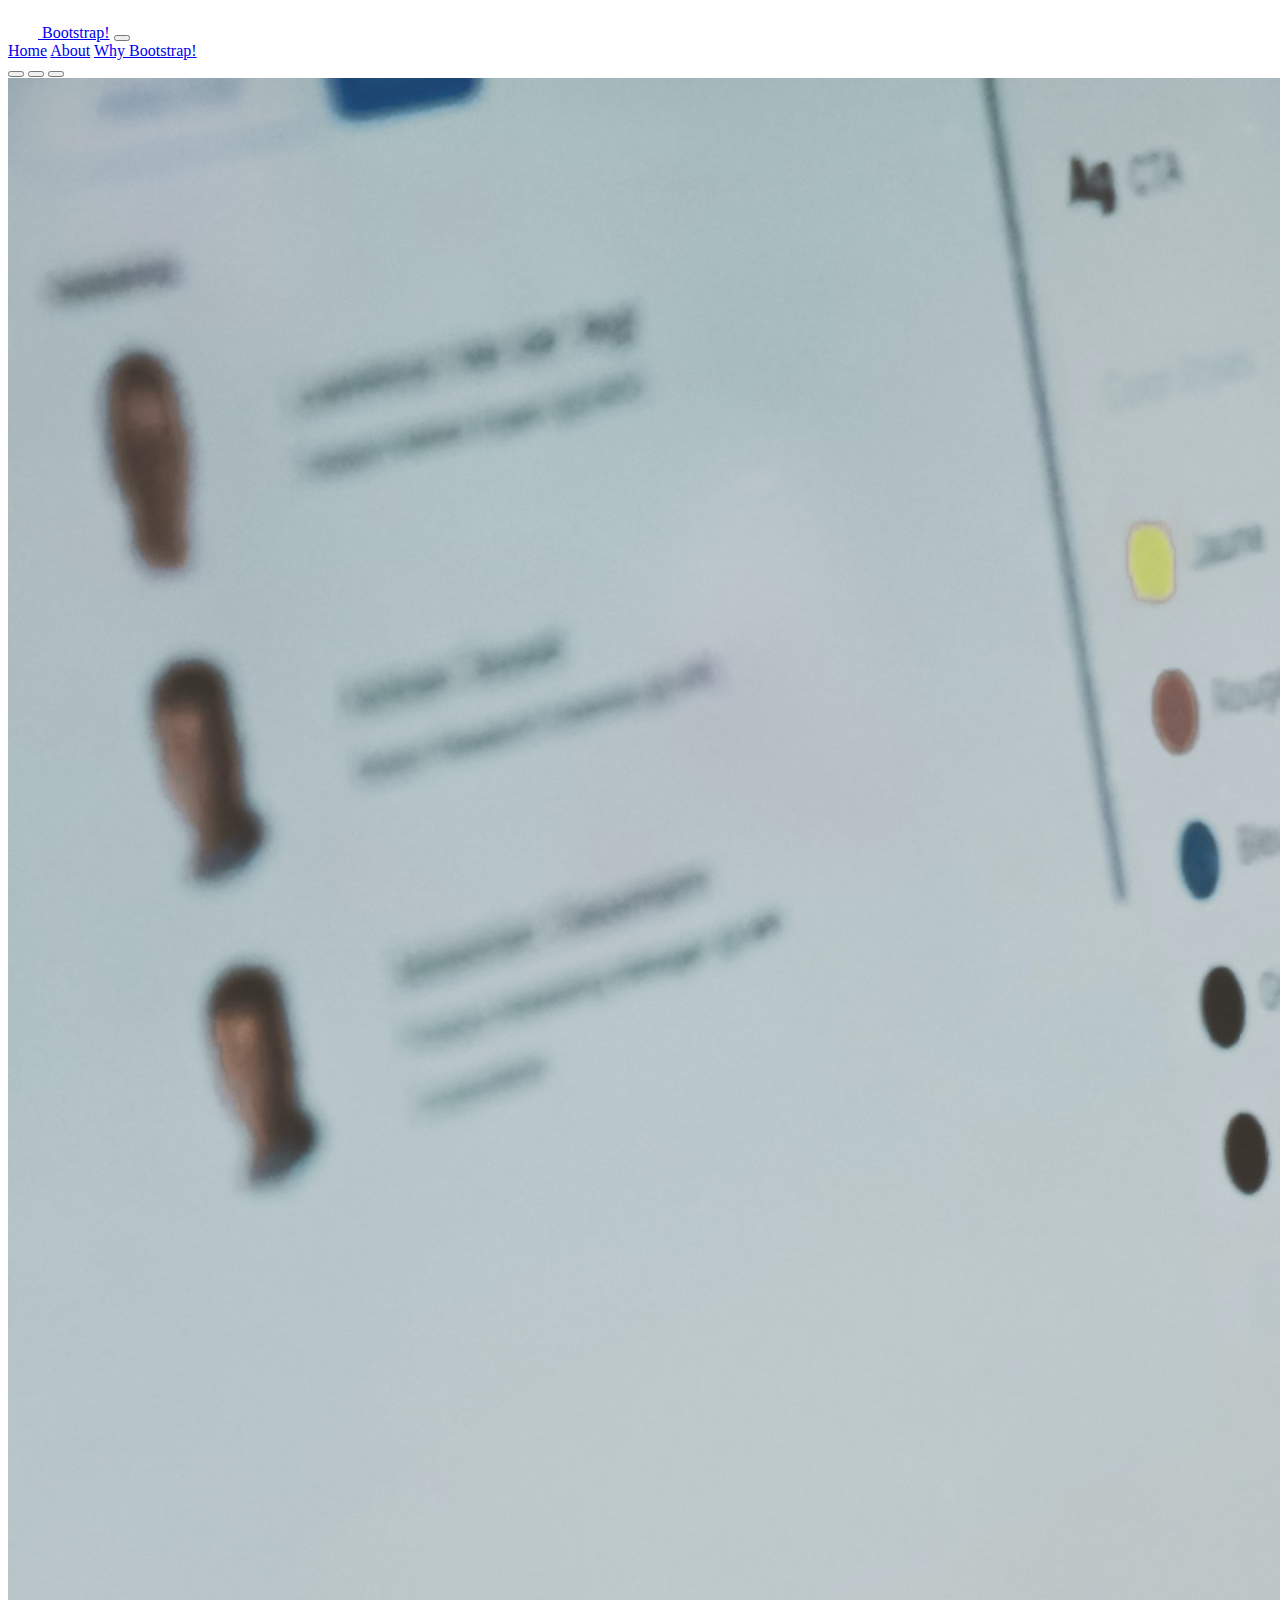
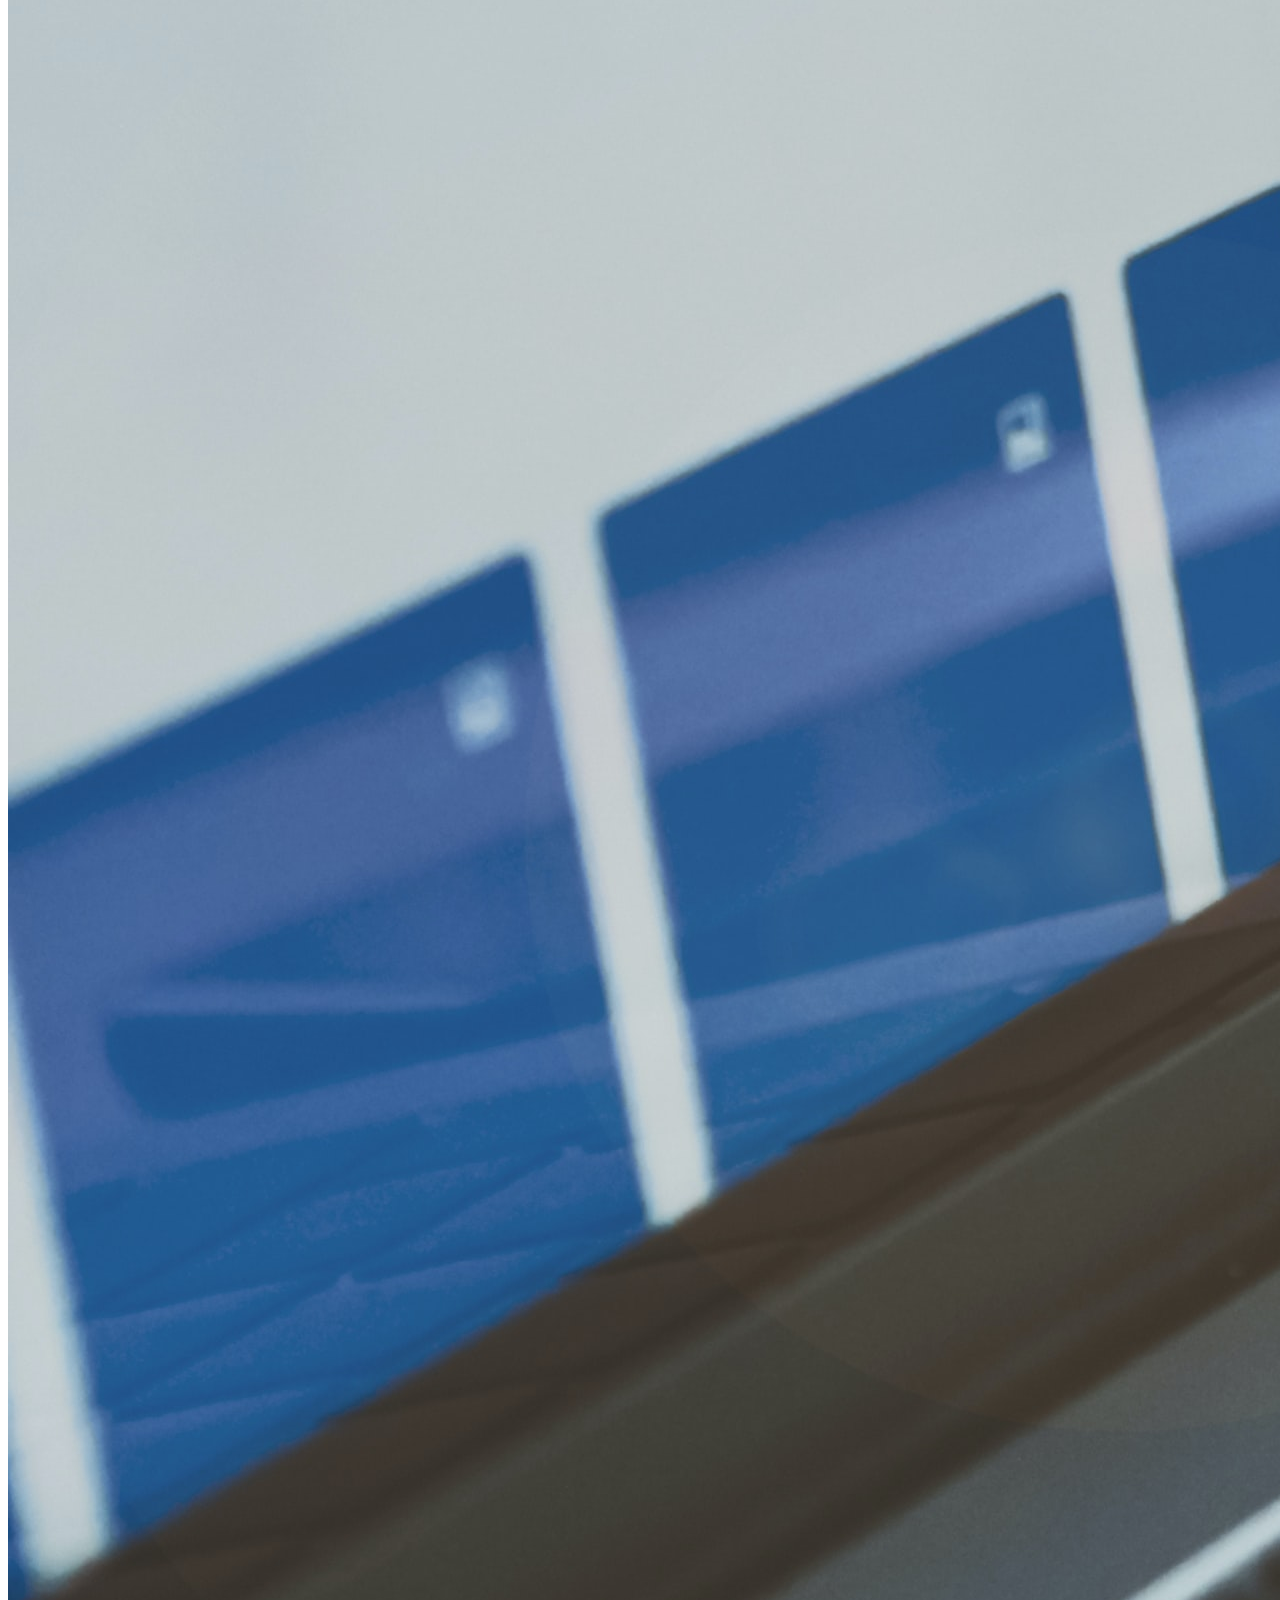
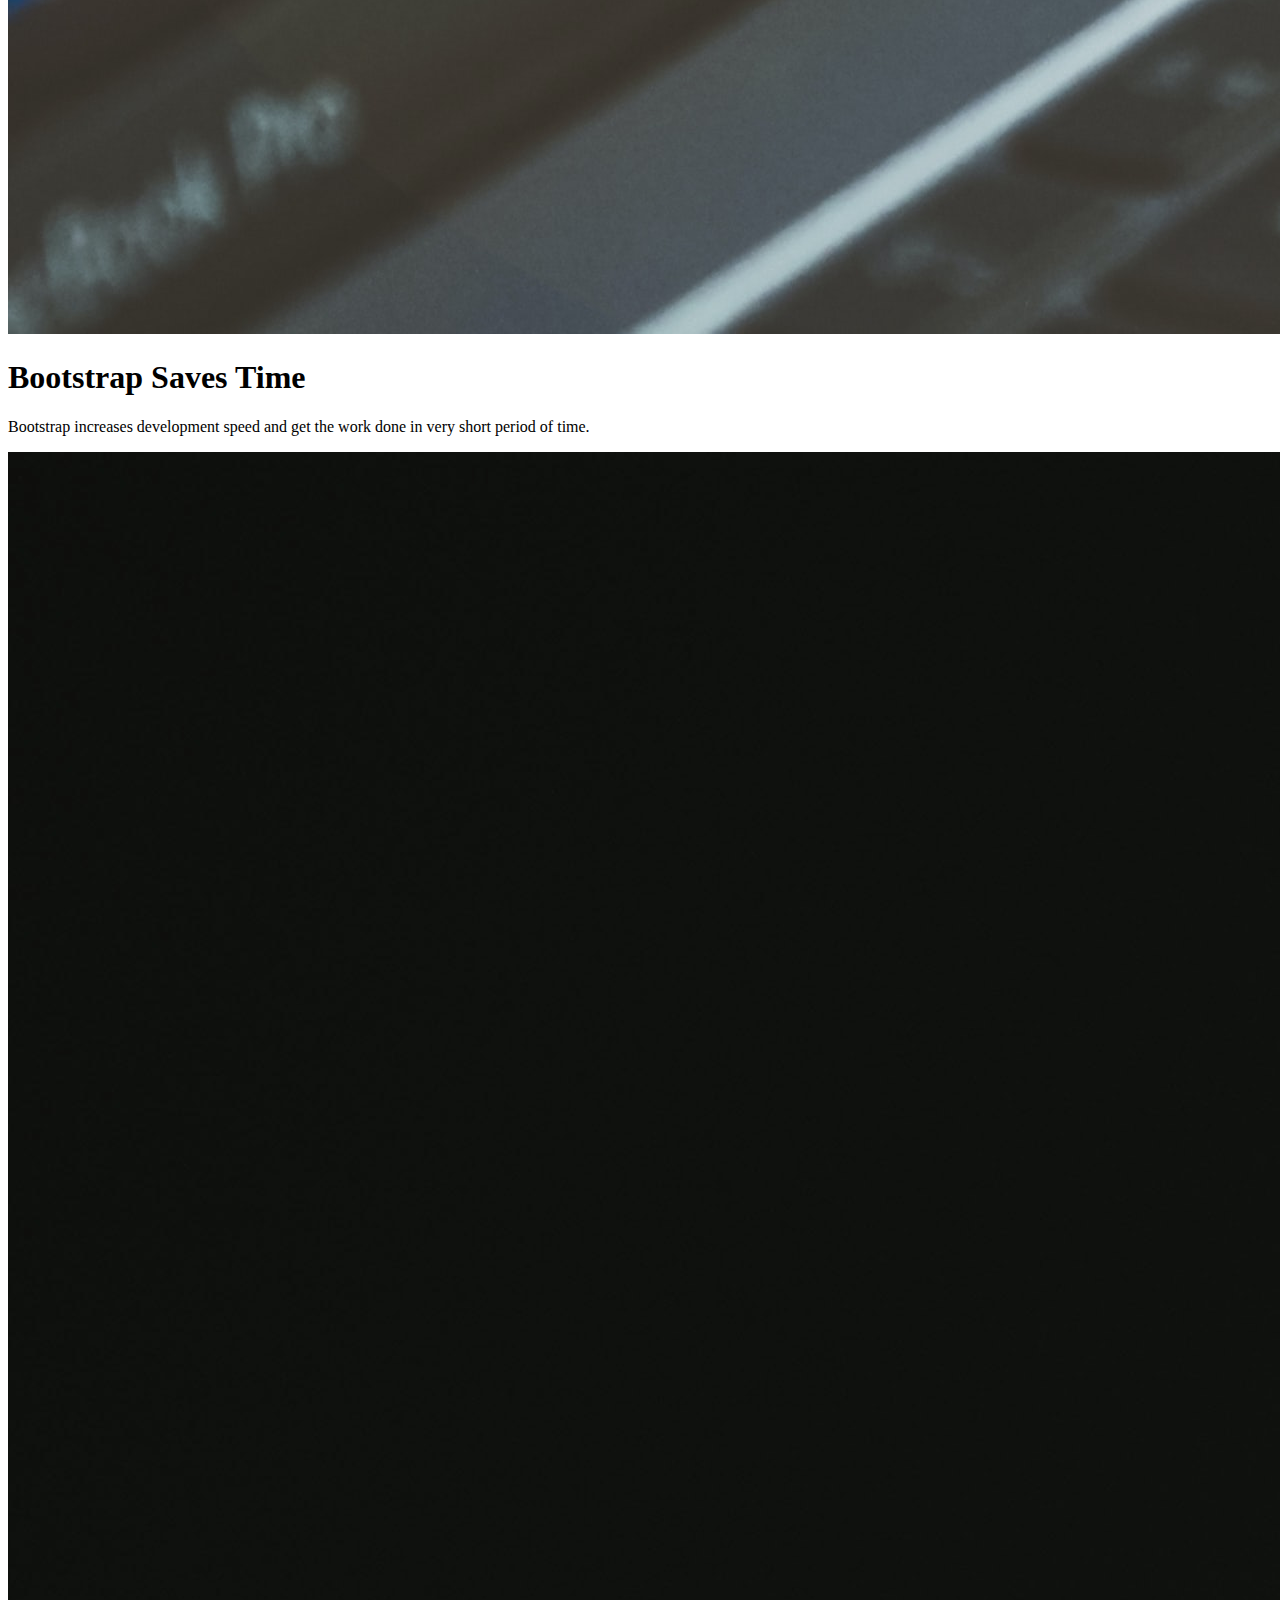
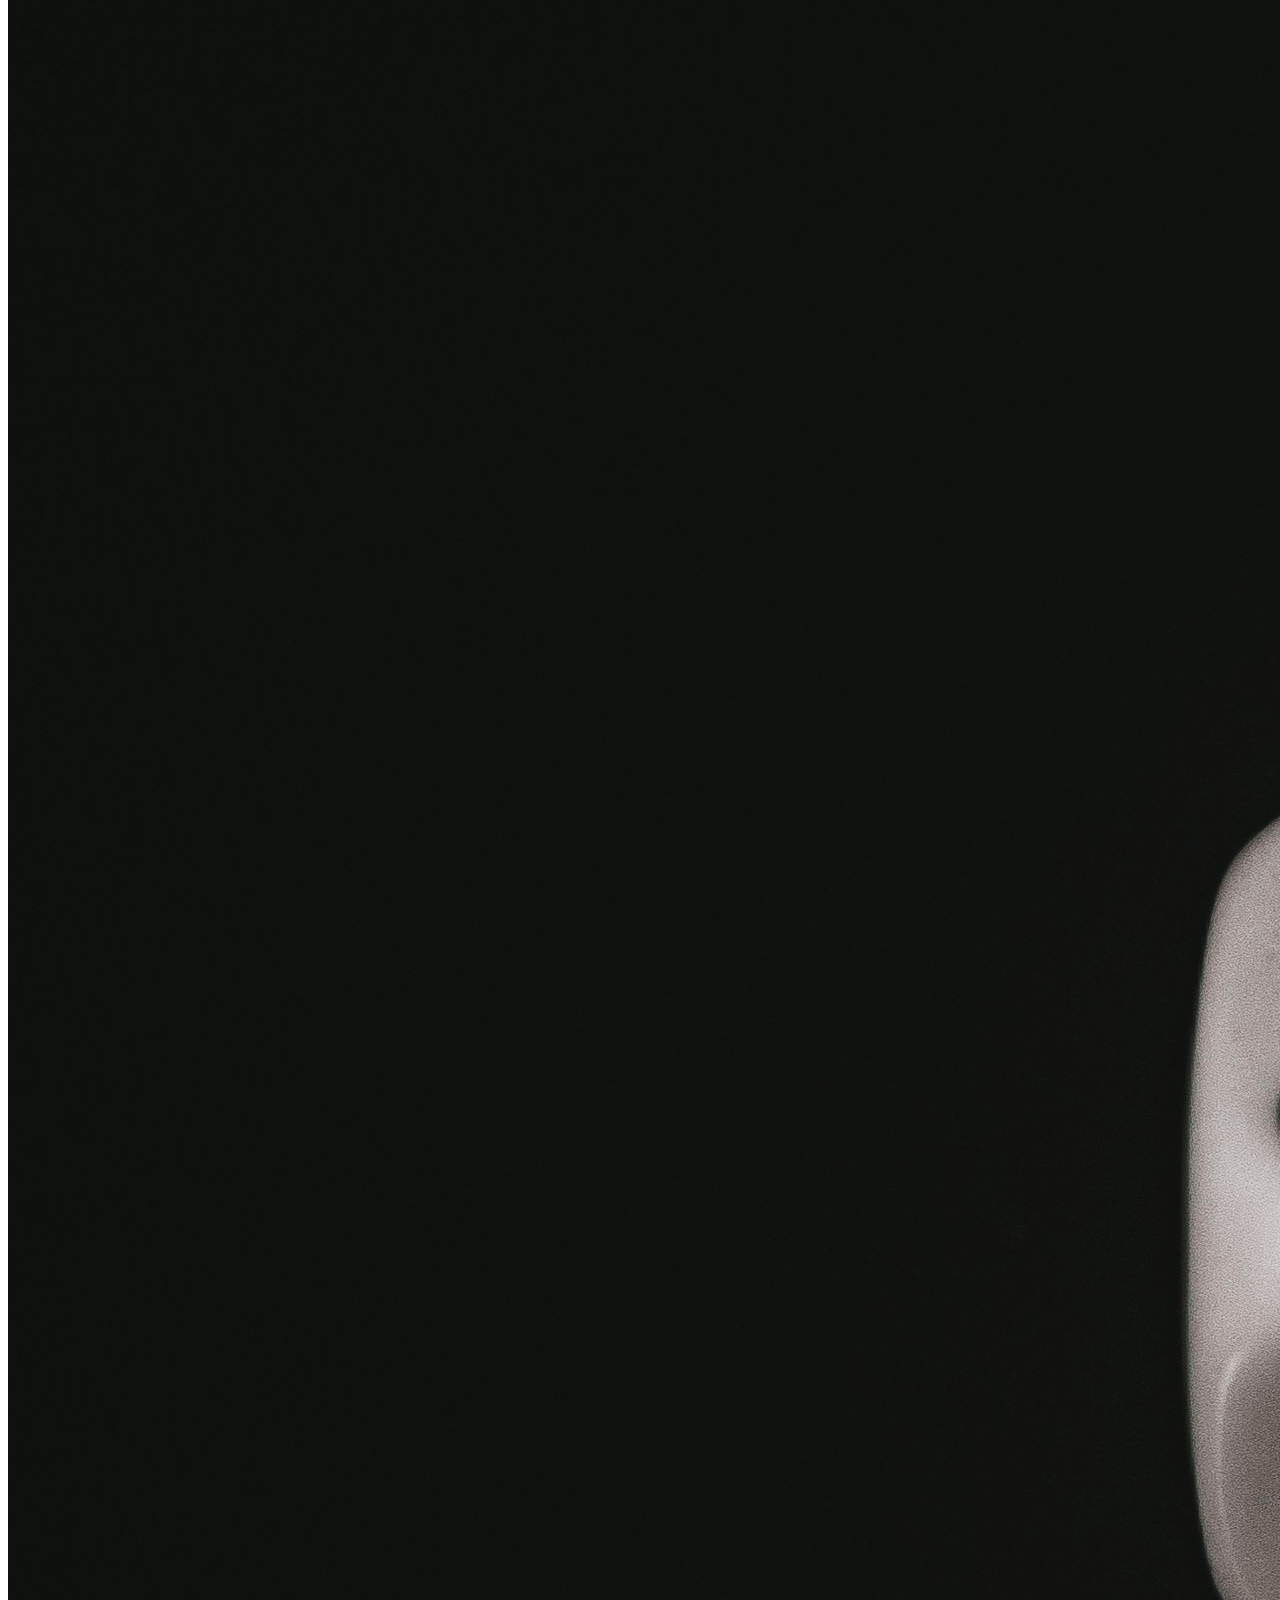
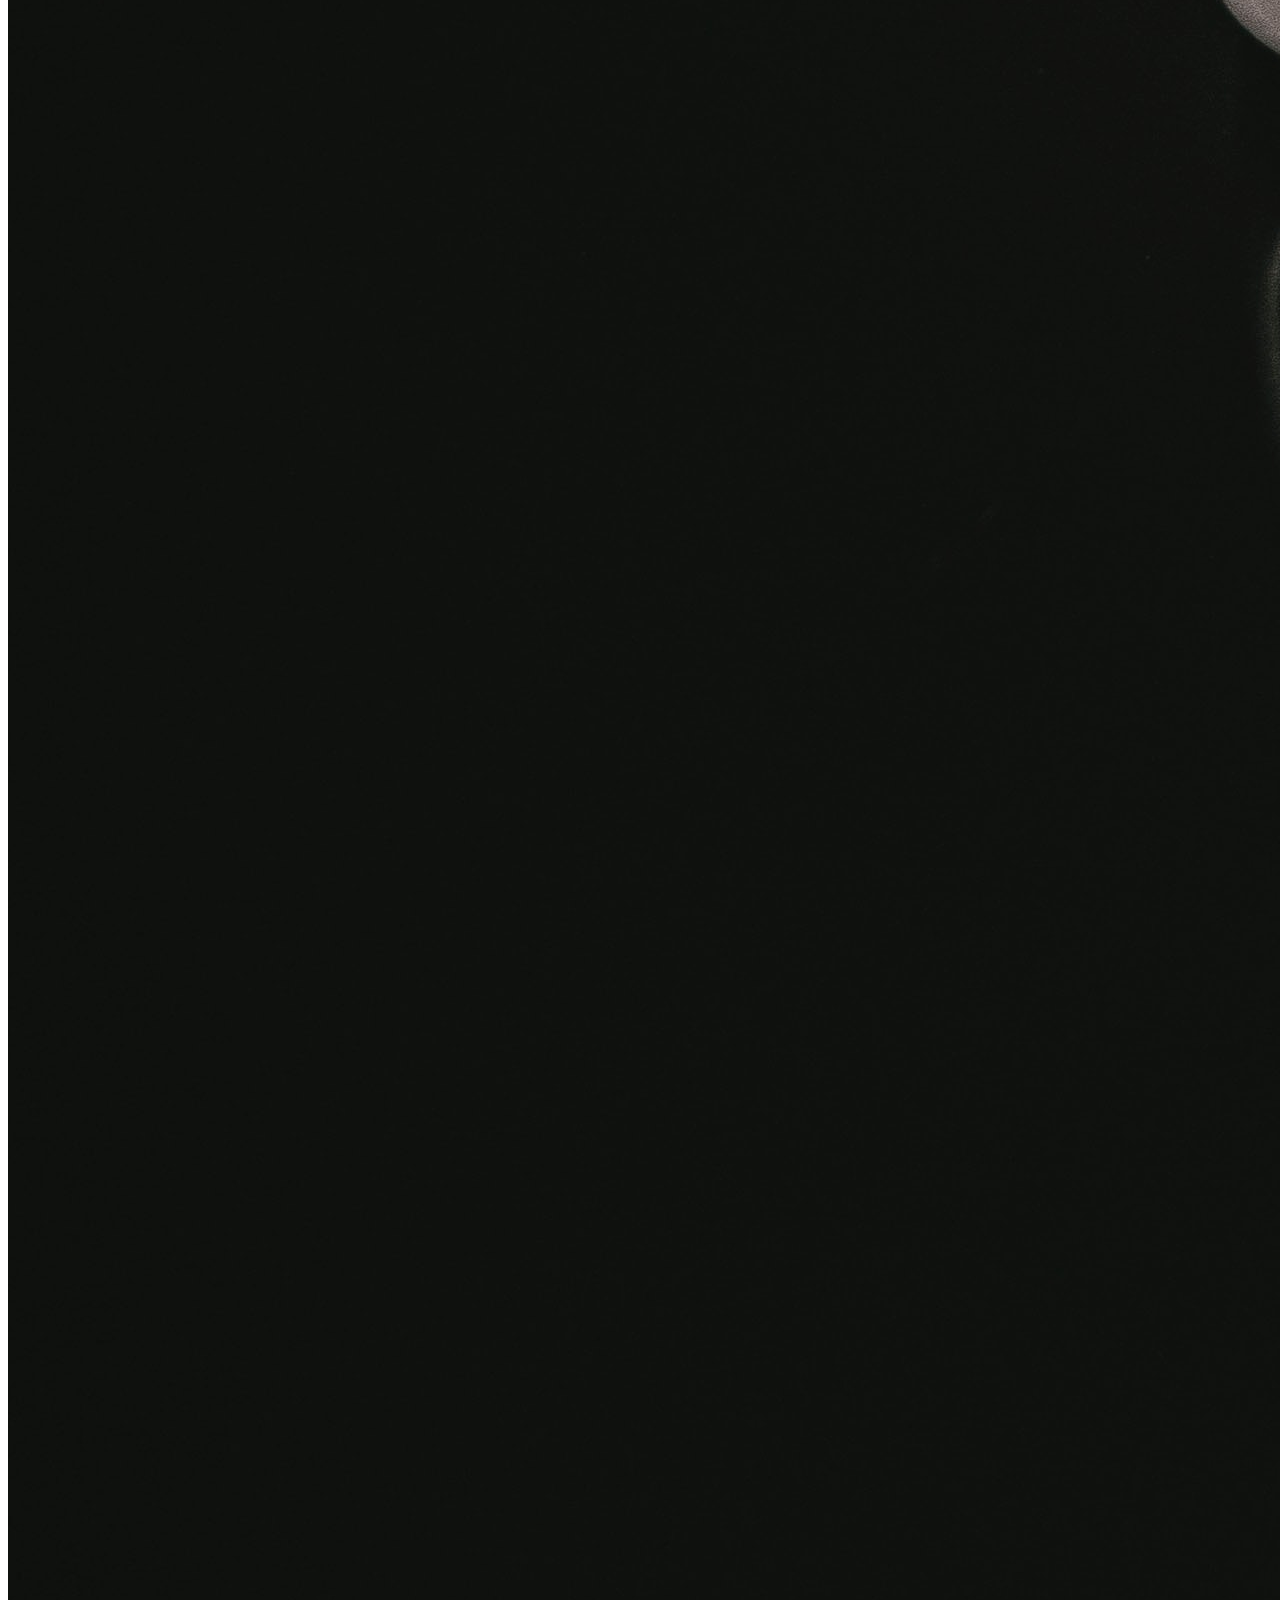
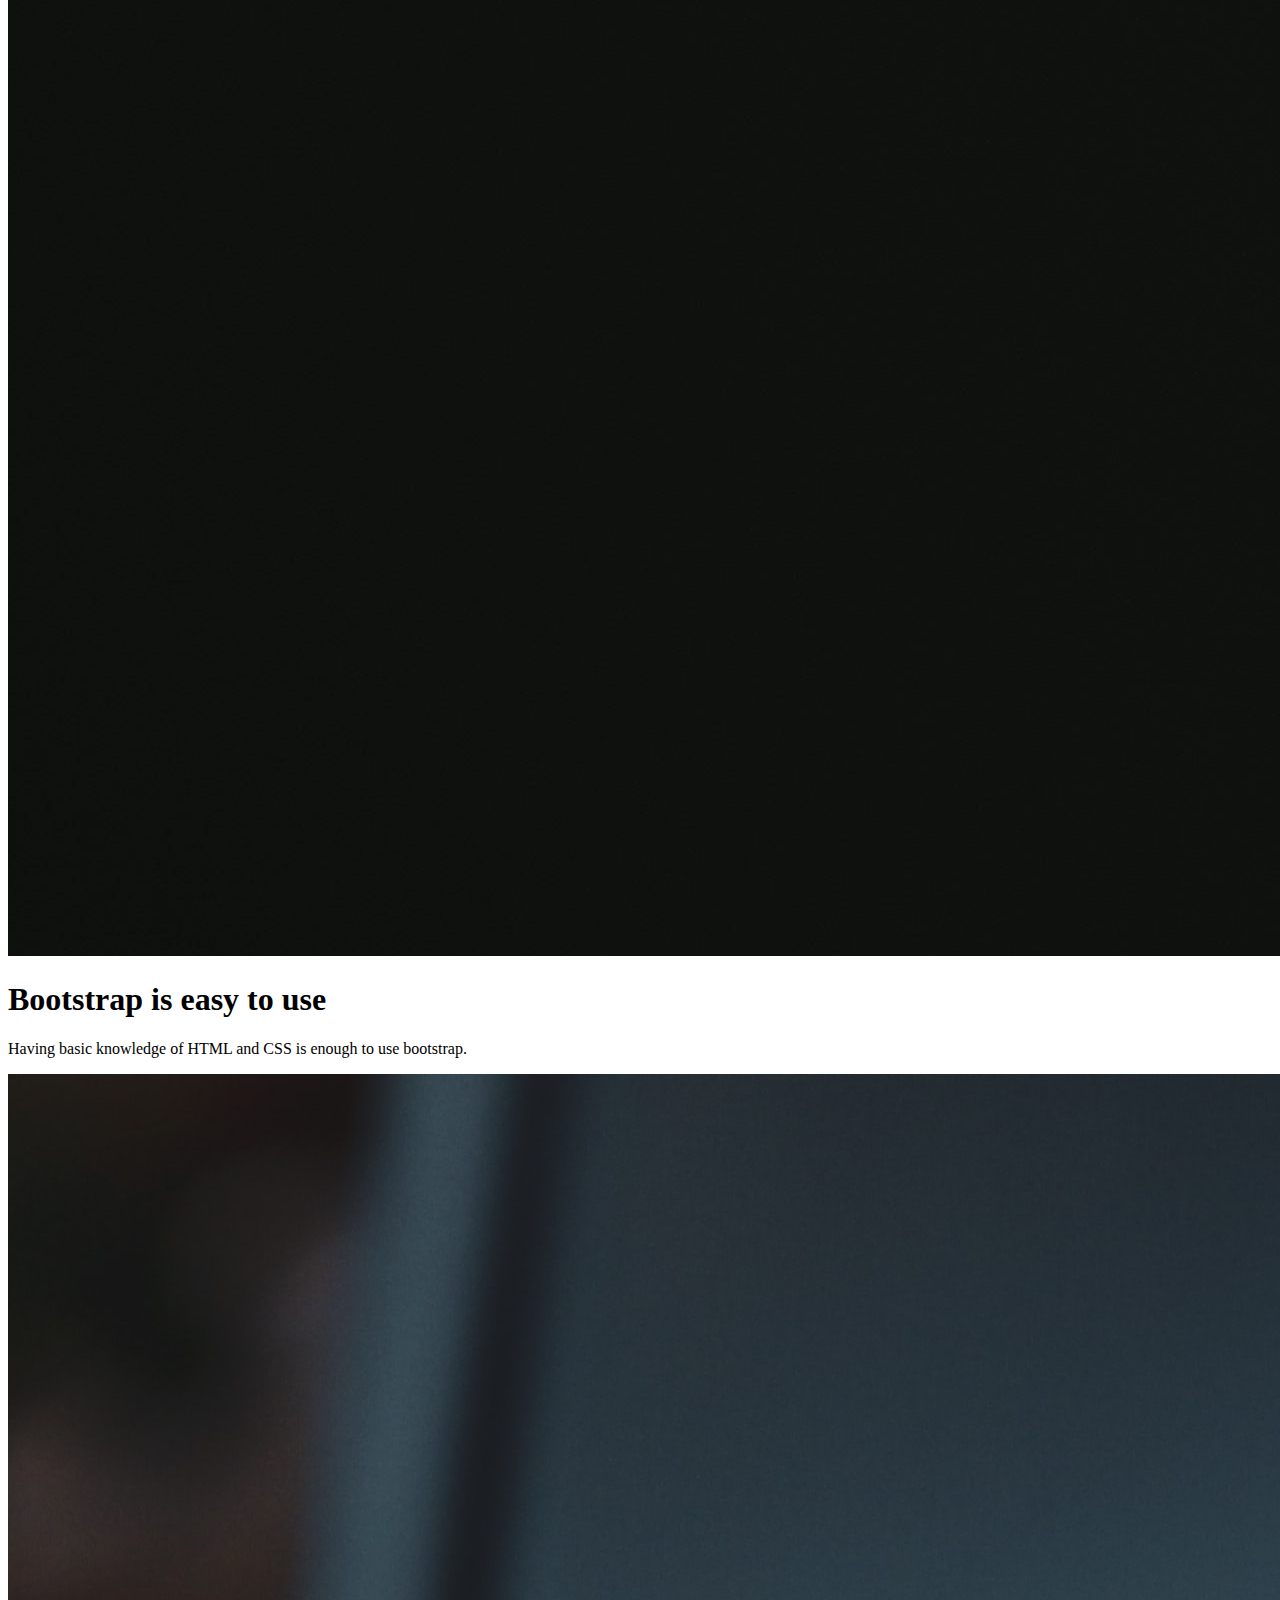
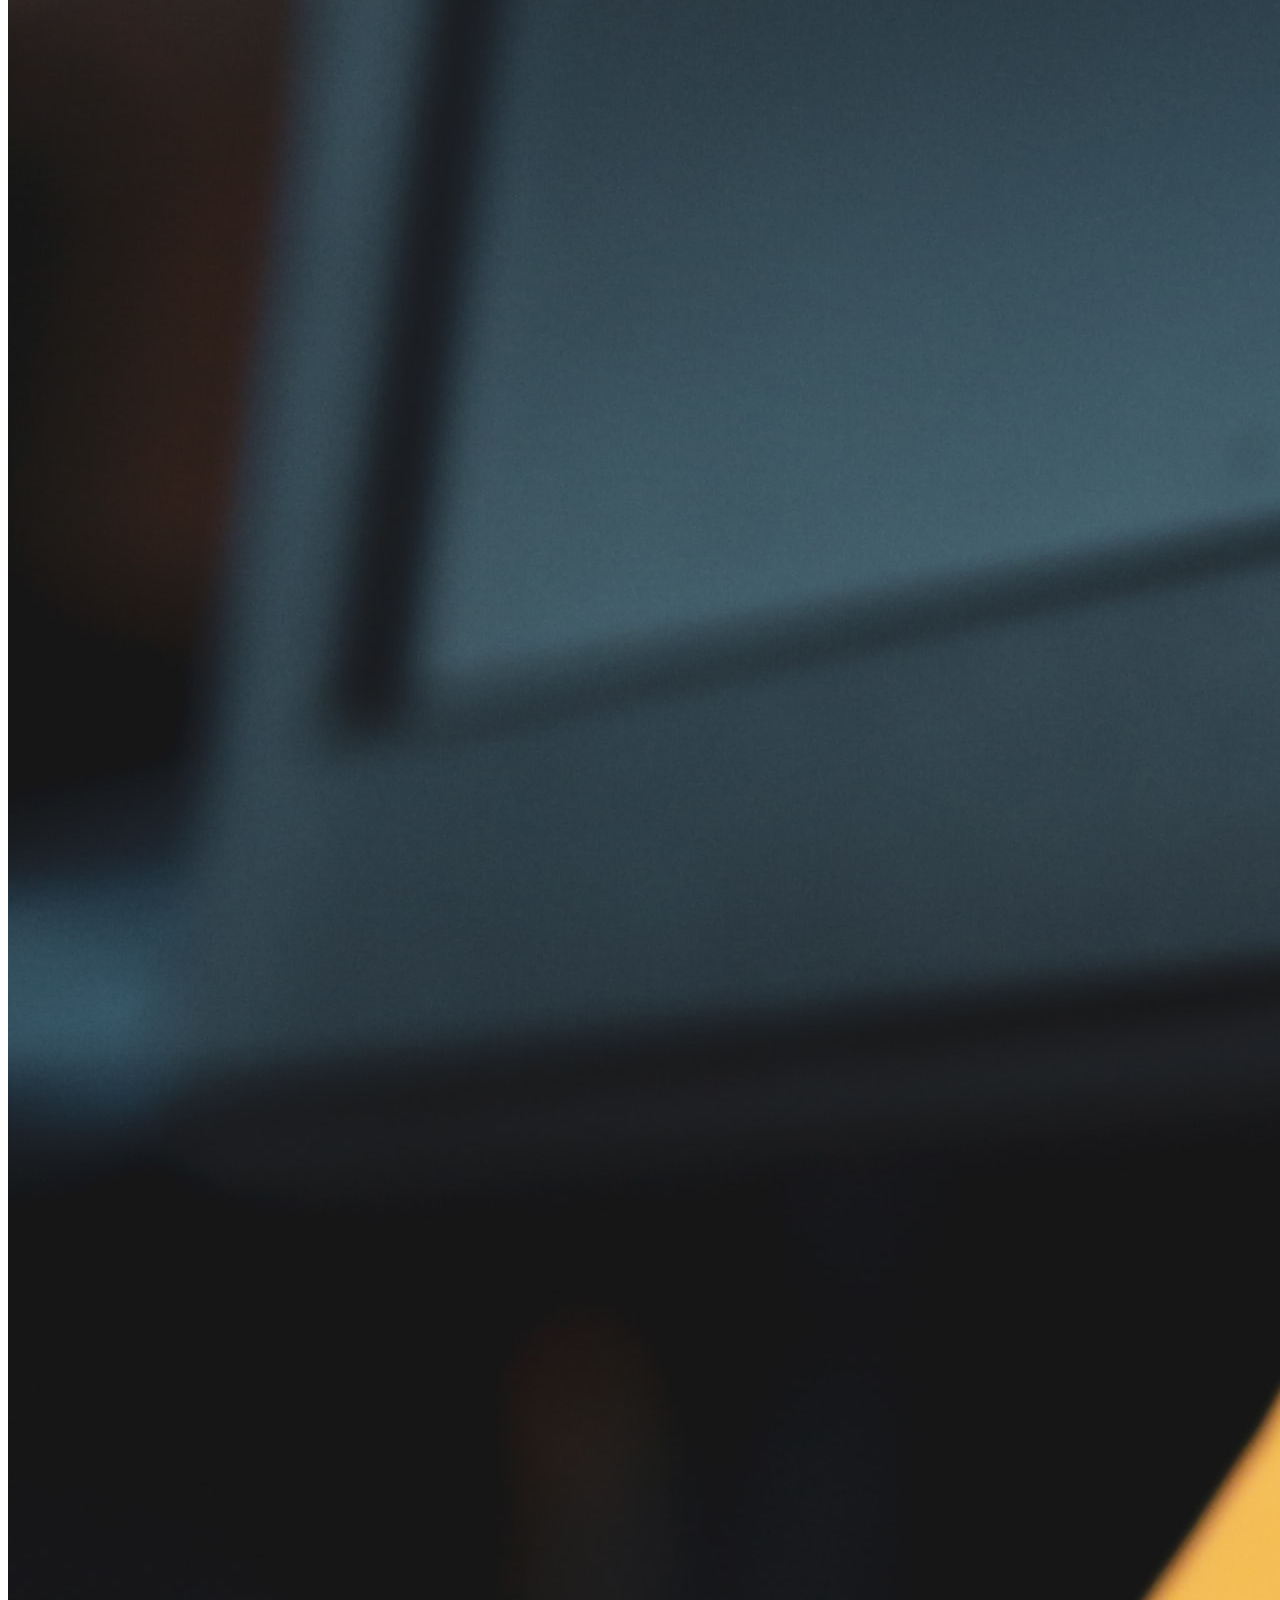
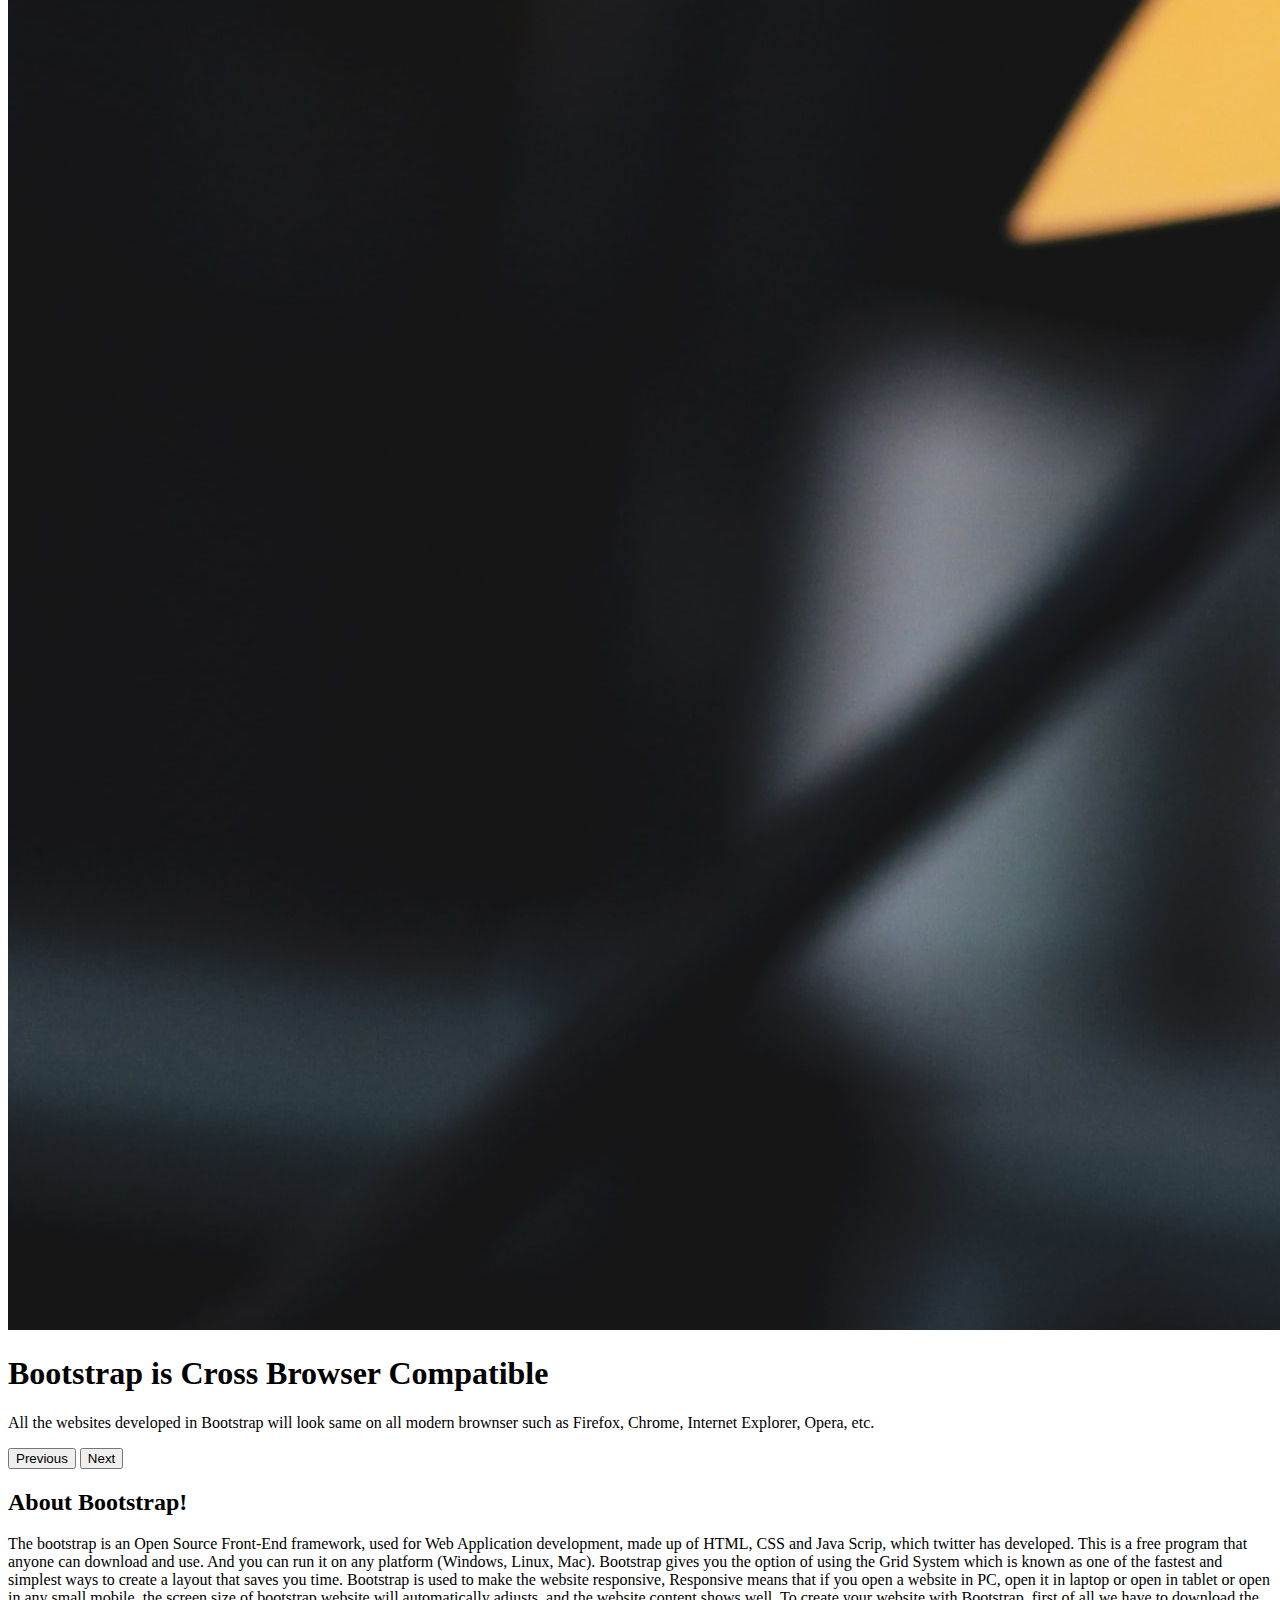
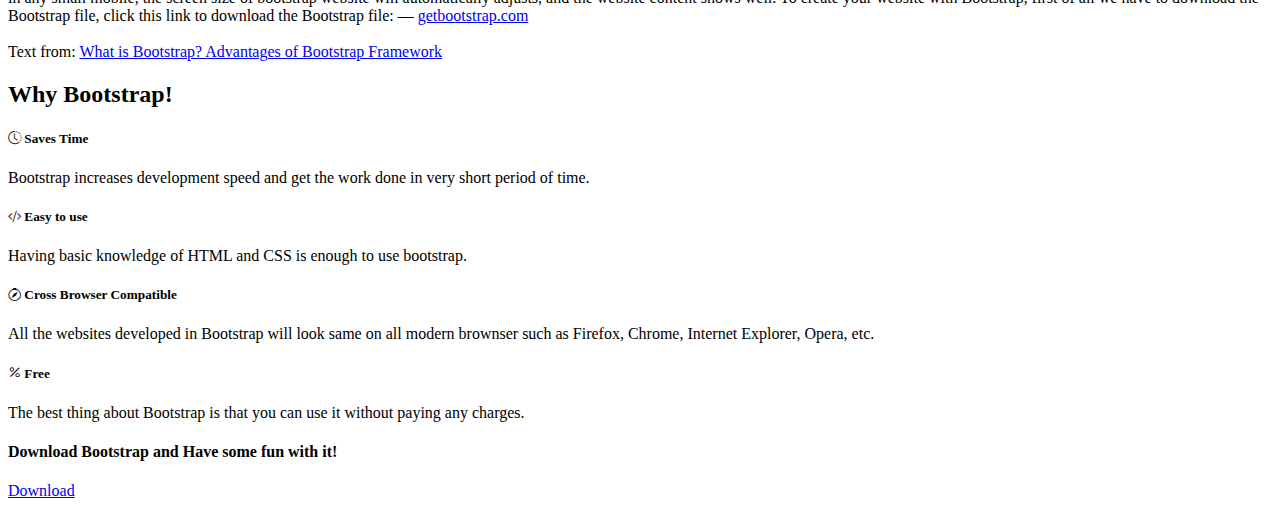
<file: Bootstrap this/index.html>
<!doctype html>
<html lang="en">

<head>
  <!-- Required meta tags -->
  <meta charset="utf-8">
  <meta name="viewport" content="width=device-width, initial-scale=1">

  <!-- Bootstrap CSS -->
  <link href="https://cdn.jsdelivr.net/npm/bootstrap@5.0.0-beta3/dist/css/bootstrap.min.css" rel="stylesheet" integrity="sha384-eOJMYsd53ii+scO/bJGFsiCZc+5NDVN2yr8+0RDqr0Ql0h+rP48ckxlpbzKgwra6" crossorigin="anonymous">
  <!-- Bootstrap Icons -->
  <link rel="stylesheet" href="https://cdn.jsdelivr.net/npm/bootstrap-icons@1.4.1/font/bootstrap-icons.css">

  <title>Bootstrap This! By Vishesh</title>
</head>

<body>

  <!-- !!!Navigation!!! -->
  <nav class="navbar navbar-expand-md navbar-dark bg-dark fixed-top">
    <div class="container">
      <a class="navbar-brand" href="#"><img src="./images/bootstrap.svg" alt="logo!" width="30" height="30"> Bootstrap!</a>
      <button class="navbar-toggler" type="button" data-bs-toggle="collapse" data-bs-target="#navbarNav" aria-controls="navbarNav" aria-expanded="false" aria-label="Toggle navigation">
        <span class="navbar-toggler-icon"></span>
      </button>
      <div class="collapse navbar-collapse" id="navbarNav">
        <div class="navbar-nav ml-auto mb-0">
          <a class="nav-link active" aria-current="page" href="#">Home</a>
          <a class="nav-link" href="#about">About</a>
          <a class="nav-link" href="#whybootstrap">Why Bootstrap!</a>
        </div>
      </div>
    </div>
  </nav>

  <!-- !!!Header Area!!! -->

  <header>
    <div id="carousalMain" class="carousel slide mb-4 carousel-fade" data-bs-ride="carousel">
      <div class="carousel-indicators">
        <button type="button" data-bs-target="#carousalMain" data-bs-slide-to="0" class="active" aria-current="true" aria-label="Slide 1"></button>
        <button type="button" data-bs-target="#carousalMain" data-bs-slide-to="1" aria-label="Slide 2"></button>
        <button type="button" data-bs-target="#carousalMain" data-bs-slide-to="2" aria-label="Slide 3"></button>
      </div>
      <div class="carousel-inner">
        <div class="carousel-item active">
          <img src="./images/header-corousal/1sigmund-nv-ZYsvjIcE-unsplash.jpg" class="d-block w-100" alt="...">
          <div class="carousel-caption d-none d-md-block">
            <h1>Bootstrap Saves Time</h1>
            <p class="fw-bold">Bootstrap increases development speed and get the work done in very short period of time.</p>
          </div>
        </div>
        <div class="carousel-item">
          <img src="./images/header-corousal/2teslariu-mihai-d4khAOHU5gI-unsplash.jpg" class="d-block w-100" alt="...">
          <div class="carousel-caption d-none d-md-block">
            <h1>Bootstrap is easy to use</h1>
            <p class="fw-bold">Having basic knowledge of HTML and CSS is enough to use bootstrap.</p>
          </div>
        </div>
        <div class="carousel-item">
          <img src="./images/header-corousal/3sigmund-vvrjJTbuuaI-unsplash.jpg" class="d-block w-100" alt="...">
          <div class="carousel-caption d-none d-md-block">
            <h1>Bootstrap is Cross Browser Compatible</h1>
            <p class="fw-bold">All the websites developed in Bootstrap will look same on all modern brownser such as Firefox, Chrome, Internet Explorer, Opera, etc.</p>
          </div>
        </div>
      </div>
      <button class="carousel-control-prev" type="button" data-bs-target="#carousalMain" data-bs-slide="prev">
        <span class="carousel-control-prev-icon" aria-hidden="true"></span>
        <span class="visually-hidden">Previous</span>
      </button>
      <button class="carousel-control-next" type="button" data-bs-target="#carousalMain" data-bs-slide="next">
        <span class="carousel-control-next-icon" aria-hidden="true"></span>
        <span class="visually-hidden">Next</span>
      </button>
    </div>
  </header>


  <!-- !!!About Bootstrap!!! -->
  <section id="about" class="p-4">
    <div class="container">
      <div class="row mb-3">
        <h2>About Bootstrap!</h2>
      </div>
      <div class="row">
        <div class="col col-12">
          The bootstrap is an Open Source Front-End framework, used for Web Application development, made up of HTML, CSS and Java Scrip, which twitter has developed. This is a free program that anyone can download and use. And you can run it on any platform (Windows, Linux, Mac). Bootstrap gives
          you the option of using the Grid System which is known as one of the fastest and simplest ways to create a layout that saves you time.
          Bootstrap is used to make the website responsive, Responsive means that if you open a website in PC, open it in laptop or open in tablet or open in any small mobile, the screen size of bootstrap website will automatically adjusts, and the website content shows well. To create your website with Bootstrap, first of all we have to download the Bootstrap file, click this link to download the Bootstrap file: — <a href="https://getbootstrap.com/">getbootstrap.com</a>
          <br><br>
          Text from: <a href="https://itriangletechnolabs.medium.com/what-is-bootstrap-advantages-of-bootstrap-framework-451ab7183343">What is Bootstrap? Advantages of Bootstrap Framework</a>
        </div>
      </div>
    </div>
  </section>


  <!-- !!!Why Bootstrap!!! -->
  <section id="whybootstrap" class="p-4 text-light bg-dark">
    <div class="container">
      <div class="row mb-3">
        <h2>Why Bootstrap!</h2>
      </div>
      <div class="row">
        <div class="col col-12 col-lg-3 mb-2">
          <div class="card text-dark h-100">
            <div class="card-body">
              <h5 class="card-title"><i class="bi bi-clock-history"></i> Saves Time</h5>
              <p class="card-text">Bootstrap increases development speed and get the work done in very short period of time.</p>
            </div>
          </div>
        </div>
        <div class="col col-12 col-lg-3 mb-2">
          <div class="card text-dark h-100">
            <div class="card-body">
              <h5 class="card-title"><i class="bi bi-code-slash"></i> Easy to use</h5>
              <p class="card-text">Having basic knowledge of HTML and CSS is enough to use bootstrap.</p>
            </div>
          </div>
        </div>
        <div class="col col-12 col-lg-3 mb-2">
          <div class="card text-dark h-100">
            <div class="card-body">
              <h5 class="card-title"><i class="bi bi-compass"></i> Cross Browser Compatible</h5>
              <p class="card-text">All the websites developed in Bootstrap will look same on all modern brownser such as Firefox, Chrome, Internet Explorer, Opera, etc.</p>
            </div>
          </div>
        </div>
        <div class="col col-12 col-lg-3 mb-2">
          <div class="card text-dark h-100">
            <div class="card-body">
              <h5 class="card-title"><i class="bi bi-percent"></i> Free</h5>
              <p class="card-text">The best thing about Bootstrap is that you can use it without paying any charges.</p>
            </div>
          </div>
        </div>
      </div>
    </div>
  </section>


  <!-- !!!Footer!!! -->
  <footer class="p-4 bg-light text-dark">
    <div class="container">
      <h4>Download Bootstrap and Have some fun with it!</h4>
      <a href="https://getbootstrap.com/" class="btn btn-dark">Download</a>
    </div>
  </footer>




  <!-- Optional JavaScript; choose one of the two! -->

  <!-- Option 1: Bootstrap Bundle with Popper -->
  <script src="https://cdn.jsdelivr.net/npm/bootstrap@5.0.0-beta3/dist/js/bootstrap.bundle.min.js" integrity="sha384-JEW9xMcG8R+pH31jmWH6WWP0WintQrMb4s7ZOdauHnUtxwoG2vI5DkLtS3qm9Ekf" crossorigin="anonymous"></script>

  <!-- Option 2: Separate Popper and Bootstrap JS -->
  <!--
    <script src="https://cdn.jsdelivr.net/npm/@popperjs/core@2.9.1/dist/umd/popper.min.js" integrity="sha384-SR1sx49pcuLnqZUnnPwx6FCym0wLsk5JZuNx2bPPENzswTNFaQU1RDvt3wT4gWFG" crossorigin="anonymous"></script>
    <script src="https://cdn.jsdelivr.net/npm/bootstrap@5.0.0-beta3/dist/js/bootstrap.min.js" integrity="sha384-j0CNLUeiqtyaRmlzUHCPZ+Gy5fQu0dQ6eZ/xAww941Ai1SxSY+0EQqNXNE6DZiVc" crossorigin="anonymous"></script>
    -->
</body>

</html>
</file>
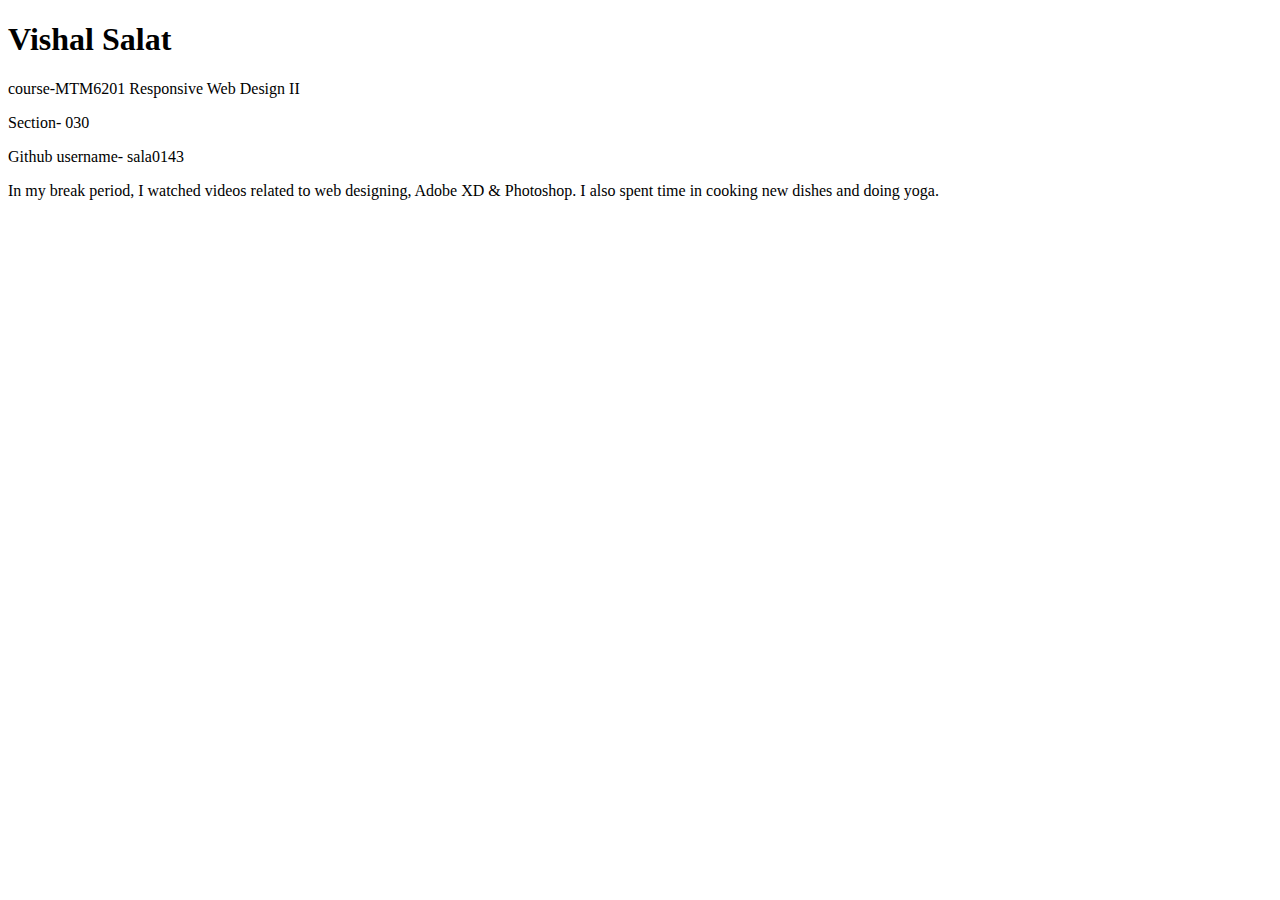
<file: week-1/index.html>
<!DOCTYPE html>
<html lang="en">
<head>
    <meta charset="UTF-8">
    <meta name="viewport" content="width=device-width, initial-scale=1.0">
    <title>Participation-1</title>
</head>
<body>
    <h1>Vishal Salat</h1>
    <p>course-MTM6201 Responsive Web Design II</p>
    <p>Section- 030</p>
    <p>Github username- sala0143</p>
    <p>In my break period, I watched videos related to web designing, Adobe XD & Photoshop. I also spent time in 
        cooking new dishes and doing yoga.</p>

</body>
</html>
</file>
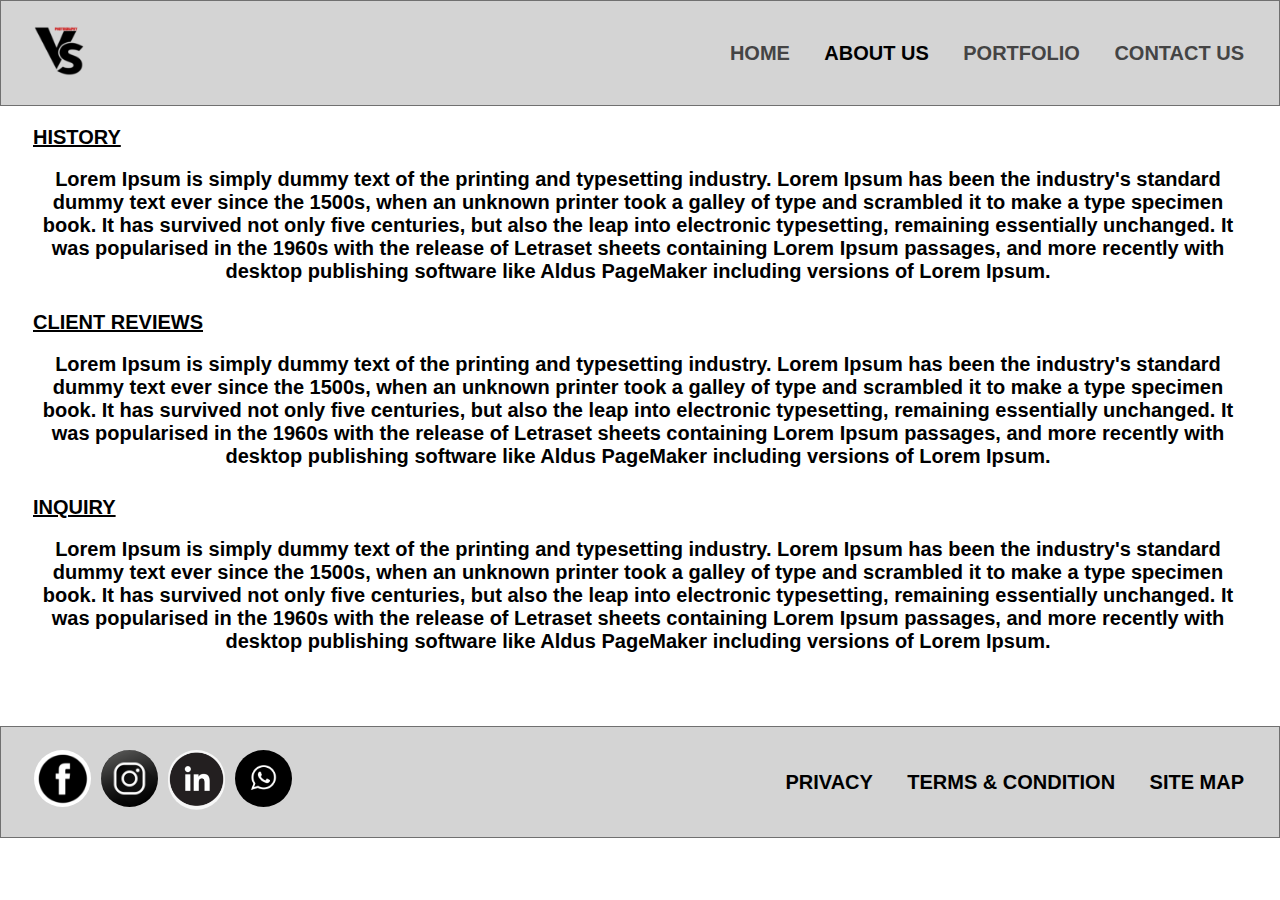
<file: webportfolio/about-us/index.html>
<!DOCTYPE html>
<html lang="en">

<head>
    <meta charset="UTF-8">
    <meta http-equiv="X-UA-Compatible" content="IE=edge">
    <meta name="viewport" content="width=device-width, initial-scale=1.0">

    <!-- Stylesheets HEADER + PAGE STYLES + FOOTER -->
    <link rel="stylesheet" href="style.css">
    <link rel="stylesheet" href="../header.css">
    <link rel="stylesheet" href="../footer.css">

    <title>Vishal - About</title>
</head>

<body>
    <!-- !!! Header !!! -->
    <header>
        <nav>
            <div class="navcontainer">
                <div class="navlogo">
                    <img src="../images/vs logo.png" alt="Nav-Logo!!!">
                </div>
                <div class="navlinks">
                    <a href="../index.html" class="nav-link">Home</a>
                    <a href="" class="nav-link active">About Us</a>
                    <a href="../portfolio/index.html" class="nav-link">Portfolio</a>
                    <a href="../contact-us/index.html" class="nav-link">Contact Us</a>
                </div>
            </div>
        </nav>
    </header>


    <!-- MAIN PAGE ELEMENTS -->
    <main>
        <div class="container">
            <div class="about-group">
                <h2>History</h2>
                <p>Lorem Ipsum is simply dummy text of the printing and typesetting industry. Lorem Ipsum has been the industry's standard
                    dummy text ever since the 1500s, when an unknown printer took a galley of type and scrambled it to make a type specimen
                    book. It has survived not only five centuries, but also the leap into electronic typesetting, remaining essentially unchanged.
                    It was popularised in the 1960s with the release of Letraset sheets containing Lorem Ipsum passages, and more recently with
                    desktop publishing software like Aldus PageMaker including versions of Lorem Ipsum.</p>
            </div>
            <div class="about-group">
                <h2>Client Reviews</h2>
                <p>Lorem Ipsum is simply dummy text of the printing and typesetting industry. Lorem Ipsum has been the industry's standard
                    dummy text ever since the 1500s, when an unknown printer took a galley of type and scrambled it to make a type specimen
                    book. It has survived not only five centuries, but also the leap into electronic typesetting, remaining essentially unchanged.
                    It was popularised in the 1960s with the release of Letraset sheets containing Lorem Ipsum passages, and more recently with
                    desktop publishing software like Aldus PageMaker including versions of Lorem Ipsum.</p>
            </div>
            <div class="about-group">
                <h2>Inquiry</h2>
                <p>Lorem Ipsum is simply dummy text of the printing and typesetting industry. Lorem Ipsum has been the industry's standard
                    dummy text ever since the 1500s, when an unknown printer took a galley of type and scrambled it to make a type specimen
                    book. It has survived not only five centuries, but also the leap into electronic typesetting, remaining essentially unchanged.
                    It was popularised in the 1960s with the release of Letraset sheets containing Lorem Ipsum passages, and more recently with
                    desktop publishing software like Aldus PageMaker including versions of Lorem Ipsum.</p>
            </div>
        </div>
    </main>

    <!-- !!! Footer !!! -->
    <footer>
        <div class="footercontainer">
            <div class="footer-social">
                <a href="#" class="footer-social_link"><img src="../images/icons/Image 3.png" alt="facebook!!!"></a>
                <a href="#" class="footer-social_link"><img src="../images/icons/Image 4.png" alt="instagram!!!"></a>
                <a href="#" class="footer-social_link"><img src="../images/icons/Image 5.png" alt="linkedin!!!"></a>
                <a href="#" class="footer-social_link"><img src="../images/icons/Image 6.png" alt="whatsapp!!!"></a>
            </div>
            <div class="footer-nav">
                <a href="#" class="footer-nav_link">Privacy</a>
                <a href="#" class="footer-nav_link">Terms & Condition</a>
                <a href="#" class="footer-nav_link">Site Map</a>
            </div>
        </div>
    </footer>
</body>

</html>
</file>
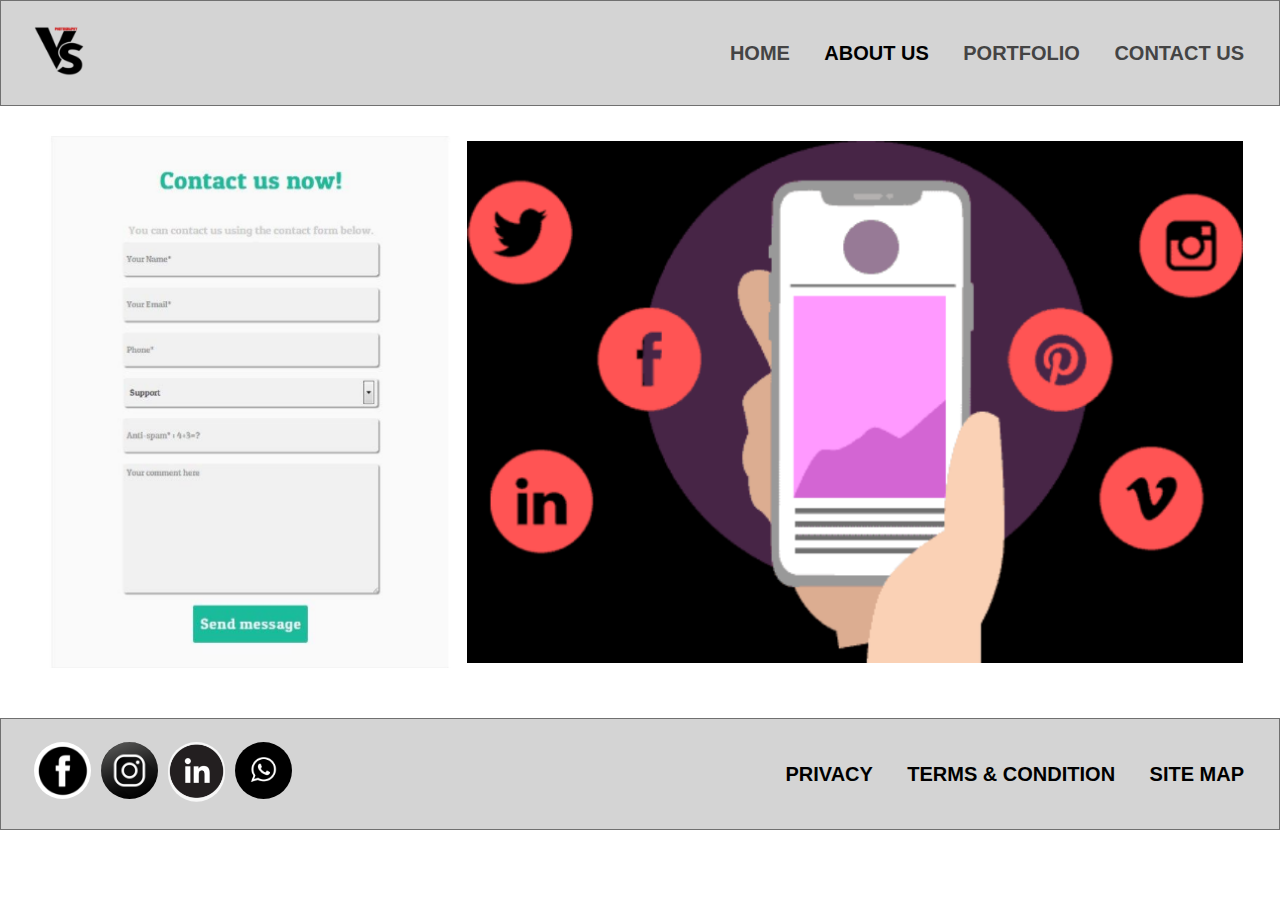
<file: webportfolio/contact-us/index.html>
<!DOCTYPE html>
<html lang="en">

<head>
    <meta charset="UTF-8">
    <meta http-equiv="X-UA-Compatible" content="IE=edge">
    <meta name="viewport" content="width=device-width, initial-scale=1.0">

    <!-- Stylesheets HEADER + PAGE STYLES + FOOTER -->
    <link rel="stylesheet" href="style.css">
    <link rel="stylesheet" href="../header.css">
    <link rel="stylesheet" href="../footer.css">

    <title>Vishal - Portfolio</title>
</head>

<body>
    <!-- !!! Header !!! -->
    <header>
        <nav>
            <div class="navcontainer">
                <div class="navlogo">
                    <img src="../images/vs logo.png" alt="Nav-Logo!!!">
                </div>
                <div class="navlinks">
                    <a href="../index.html" class="nav-link">Home</a>
                    <a href="" class="nav-link active">About Us</a>
                    <a href="../portfolio/index.html" class="nav-link">Portfolio</a>
                    <a href="../contact-us/index.html" class="nav-link">Contact Us</a>
                </div>
            </div>
        </nav>
    </header>

    <!-- MAIN PAGE ELEMENTS -->
    <main>
        <div class="contact-grid container">
            <div class="contact-us-form">
                <img src="../images/Image 11.png" alt="Contact Form">
            </div>
            <div class="contact-us_image">
                <img src="../images/Image 10.png" alt="Cover!!!">
            </div>
        </div>
        <div class="contact-us_image-2">
            <img src="../images/Image 10.png" alt="img!!">
        </div>
    </main>

    <!-- !!! Footer !!! -->
    <footer>
        <div class="footercontainer">
            <div class="footer-social">
                <a href="#" class="footer-social_link"><img src="../images/icons/Image 3.png" alt="facebook!!!"></a>
                <a href="#" class="footer-social_link"><img src="../images/icons/Image 4.png" alt="instagram!!!"></a>
                <a href="#" class="footer-social_link"><img src="../images/icons/Image 5.png" alt="linkedin!!!"></a>
                <a href="#" class="footer-social_link"><img src="../images/icons/Image 6.png" alt="whatsapp!!!"></a>
            </div>
            <div class="footer-nav">
                <a href="#" class="footer-nav_link">Privacy</a>
                <a href="#" class="footer-nav_link">Terms & Condition</a>
                <a href="#" class="footer-nav_link">Site Map</a>
            </div>
        </div>
    </footer>
</body>

</html>
</file>
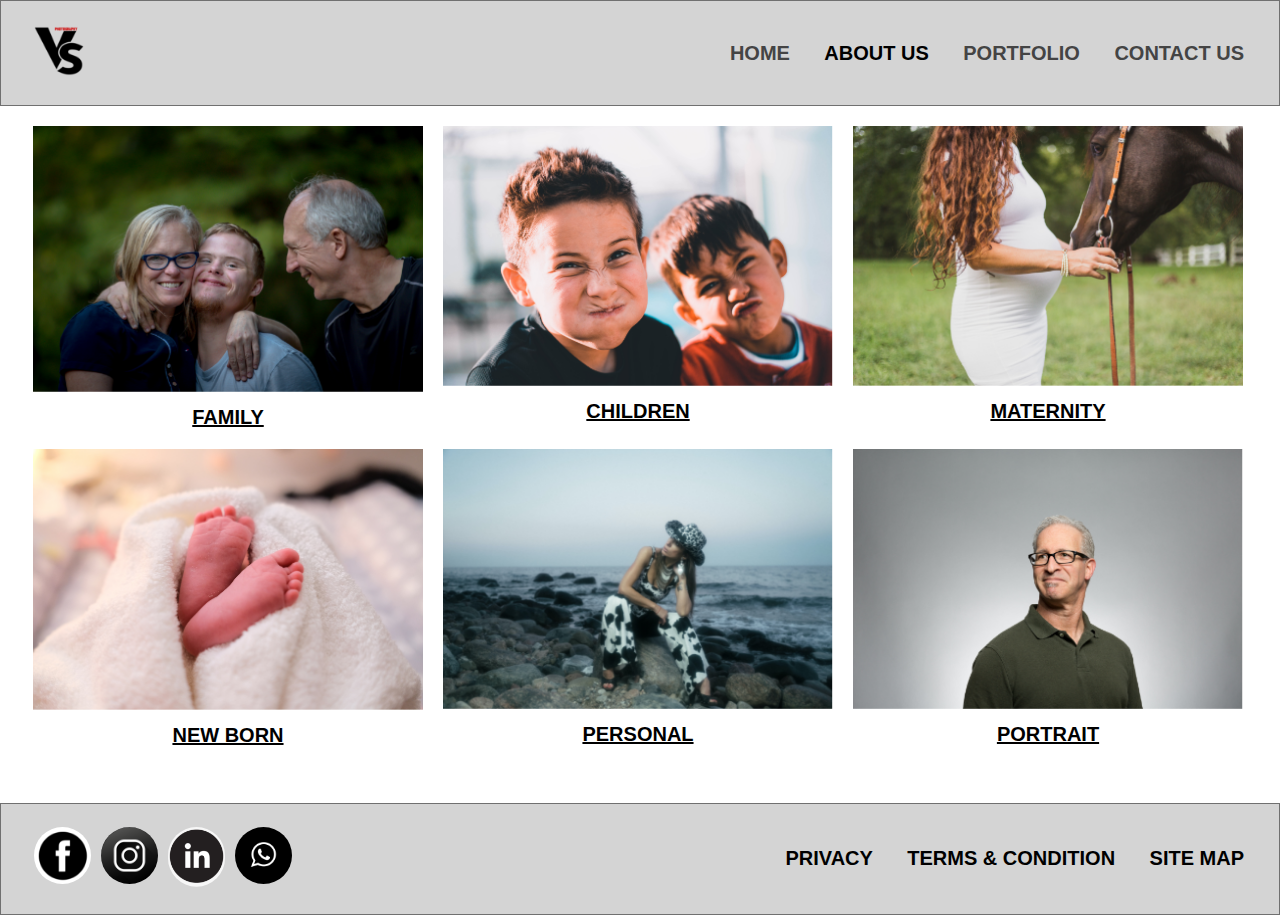
<file: webportfolio/portfolio/index.html>
<!DOCTYPE html>
<html lang="en">

<head>
    <meta charset="UTF-8">
    <meta http-equiv="X-UA-Compatible" content="IE=edge">
    <meta name="viewport" content="width=device-width, initial-scale=1.0">

    <!-- Stylesheets HEADER + PAGE STYLES + FOOTER -->
    <link rel="stylesheet" href="style.css">
    <link rel="stylesheet" href="../header.css">
    <link rel="stylesheet" href="../footer.css">

    <title>Vishal - Portfolio</title>
</head>

<body>
    <!-- !!! Header !!! -->
    <header>
        <nav>
            <div class="navcontainer">
                <div class="navlogo">
                    <img src="../images/vs logo.png" alt="Nav-Logo!!!">
                </div>
                <div class="navlinks">
                    <a href="../index.html" class="nav-link">Home</a>
                    <a href="" class="nav-link active">About Us</a>
                    <a href="../portfolio/index.html" class="nav-link">Portfolio</a>
                    <a href="../contact-us/index.html" class="nav-link">Contact Us</a>
                </div>
            </div>
        </nav>
    </header>


    <!-- MAIN PAGE ELEMENTS -->
    <main>
        <div class="portfolio-grid container">
            <div class="portfolio-group">
                <div class="portfolio-group_img">
                    <img src="../images/nathan-anderson-GM5Yn5XRVqA-unsplash.png" alt="PHOTO!!!">
                </div>
                <h2 class="portfolio-group_heading">Family</h2>
            </div>
            <div class="portfolio-group">
                <div class="portfolio-group_img">
                    <img src="../images/austin-pacheco-FtL07GM9Q7Y-unsplash.png" alt="PHOTO!!!">
                </div>
                <h2 class="portfolio-group_heading">
                    Children
                </h2>
            </div>
            <div class="portfolio-group">
                <div class="portfolio-group_img">
                    <img src="../images/christin-noelle-B2XN9KrELOU-unsplash.png" alt="PHOTO!!!">
                </div>
                <h2 class="portfolio-group_heading">
                    Maternity
                </h2>
            </div>
            <div class="portfolio-group">
                <div class="portfolio-group_img">
                    <img src="../images/marcel-fagin-OUYg0Q3ec-Y-unsplash.png" alt="PHOTO!!!">
                </div>
                <h2 class="portfolio-group_heading">New Born</h2>
            </div>
            <div class="portfolio-group">
                <div class="portfolio-group_img">
                    <img src="../images/pawel-szvmanski-DsplkQv2WEM-unsplash.png" alt="PHOTO!!!">
                </div>
                <h2 class="portfolio-group_heading">Personal</h2>
            </div>
            <div class="portfolio-group">
                <div class="portfolio-group_img">
                    <img src="../images/foto-sushi-6anudmpILw4-unsplash.png" alt="PHOTO!!!">
                </div>
                <h2 class="portfolio-group_heading">Portrait</h2>
            </div>
        </div>
    </main>

    <!-- !!! Footer !!! -->
    <footer>
        <div class="footercontainer">
            <div class="footer-social">
                <a href="#" class="footer-social_link"><img src="../images/icons/Image 3.png" alt="facebook!!!"></a>
                <a href="#" class="footer-social_link"><img src="../images/icons/Image 4.png" alt="instagram!!!"></a>
                <a href="#" class="footer-social_link"><img src="../images/icons/Image 5.png" alt="linkedin!!!"></a>
                <a href="#" class="footer-social_link"><img src="../images/icons/Image 6.png" alt="whatsapp!!!"></a>
            </div>
            <div class="footer-nav">
                <a href="#" class="footer-nav_link">Privacy</a>
                <a href="#" class="footer-nav_link">Terms & Condition</a>
                <a href="#" class="footer-nav_link">Site Map</a>
            </div>
        </div>
    </footer>
</body>

</html>
</file>
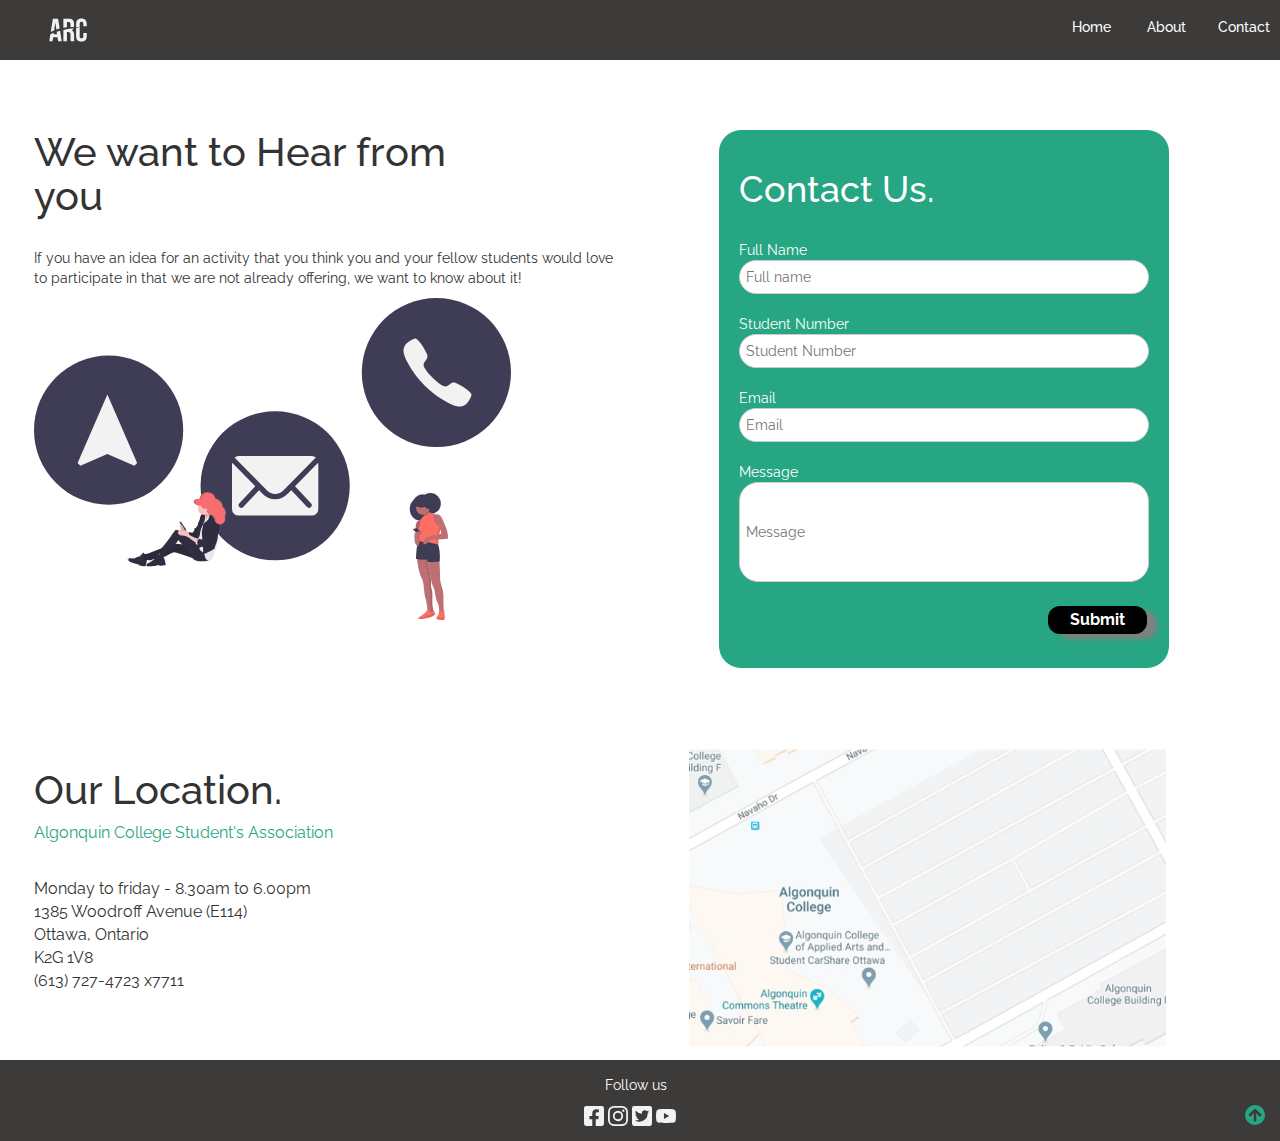
<file: midterm/contact.html>
<!DOCTYPE html>
<html lang="en">
<head>
<title>ARC Algonquin College</title>
<meta charset="utf-8">
<meta name="viewport" content="width=device-width, initial-scale=1">
<link rel="stylesheet" type="text/css" href="css/style.css">
<!--  Link to include fontsawesome icons -->
<link rel="stylesheet" href=
"https://cdnjs.cloudflare.com/ajax/libs/font-awesome/5.9.0/css/all.css">
<link rel="stylesheet" href="https://maxcdn.bootstrapcdn.com/bootstrap/3.3.7/css/bootstrap.min.css">
<!--  Link to include fonts google api  -->
<link rel="preconnect" href="https://fonts.gstatic.com">
<link href="https://fonts.googleapis.com/css2?family=Raleway:ital@1&display=swap" rel="stylesheet">
</link>
</head>
<body>
 
 <!-- Header Section of website -->
<div class="header">
  <div class="column">
      <a href="index.html"> <img src="images/logo.svg" width="40px" height="40px">
  </div>
  <div class="column">
     <h5 align="right">
   <a href="index.html"> Home </a> &nbsp; &nbsp; &nbsp; &nbsp; 
   <a href="About.html"> About  </a>&nbsp;&nbsp; &nbsp; &nbsp; 
   <a href="contact.html"> Contact </a></h5>
  </div>
</div>

 <!-- Main body of website with multiple flexboxes  -->
<div class="Mainframe">
<!-- This is my firstbox  -->
<div class="row">
  <div class="column" ><br><br>
      <h1 style="font-size: 40px"> We want to Hear from  <br> you </h1>
      <br> 
      <div class="sub-heading" style="font-size: 14px;">
        <p> If you have an idea for an activity that you think you and your fellow students would love to participate in that we are not already offering, we want to know about it! </p>
      
      <img src="images/contact-img.svg" class="responsive"> 
      </div>
       <br>
       <br>
  </div>
  
  <div class="column"><br><br><br>
    <div class="table" style="width: 450px; margin-left: 5%">
      <h1> Contact Us. </h1>
      <br>
      Full Name <br><input type="text" placeholder="Full name "><br><br>
      Student Number <br><input type="text" placeholder="Student Number"><br><br>
      Email <br><input type="text" placeholder="Email"><br><br>
      Message <br><input type="Address" placeholder="Message" style="height:100px;"><br><br>
     
      <p align="right"><button class="button" style="background-color: black; padding: 3px;width: 99px;"> <b> Submit </b></button></p>
    </div> 
  </div>

</div>

<!-- second section starts here  -->
<div class="row">
   <div class="column"><br><br>
    <h1 style="font-size: 40px"> Our Location. </h1>
      <div class="sub-heading"> 
      <p style="color: #26a682"> Algonquin College Student's Association </p><br>
      <p> Monday to friday - 8.30am to 6.00pm<br>
          1385 Woodroff Avenue (E114) <br>
          Ottawa, Ontario <br>
          K2G 1V8 <br>
          (613) 727-4723 x7711</p><br> 
      
      </div>
    </div>
    <div class="column"><br><br>
       <img src="images/map.PNG" width="450 " height="250px" class="responsive"> 
    </div>
</div>
</div>

<!-- footer starts here  -->

<div class="footer">
  <p> Follow us &nbsp;</p>
  <img src="icons/facebook.svg" width="20px" height="20px">
  <img src="icons/instagram.svg" width="20px" height="20px">
  <img src="icons/twitter.svg" width="20px" height="20px">
  <img src="icons/youtube.svg" width="20px" height="20px">
  <a href="contact.html"><img src="icons/arrow.svg" width="20px" height="20px" align="right"> 
</div>
</body>
</html>
</file>
<file: webportfolio/header.css>
nav{
    background-color: #D4D4D4;
    border: 1px solid #707070;
    padding: 25px 0;
}
.navcontainer{
    margin: 0 auto;
    max-width: 1210px;
    display: flex;
    justify-content: space-between;
    align-items: center;
}
.navlogo{
    margin-right: 10px;
    width: 50px;
}
.navlogo img{
    width: 100%;
}
.nav-link{
    font-size: 20px;
    line-height: 23px;
    font-weight: 600;
    color: #444;
    text-transform: uppercase;
    transition: all 0.4s;
}
.active, .nav-link:hover{
    color: #000;
}
.nav-link:not(:last-of-type){
    margin-right: 30px;
}

/* Responsive Part */

@media screen and (max-width:1280px){
    .navcontainer{
        margin: 0 33px;
    }
}

@media screen and (max-width:768px){
    .navlogo{
        width: 44px;
    }
    .nav-link{
        font-size: 10px;
    }
    .nav-link:not(:last-of-type){
        margin-right: 10px;
    }
}
</file>
<file: webportfolio/footer.css>
footer{
    background-color: #D4D4D4;
    border: 1px solid #707070;
    padding: 23px 0;
}
.footercontainer{
    margin: 0 auto;
    max-width: 1210px;
    display: flex;
    justify-content: space-between;
    align-items: center;
}
.footer-social{
    display: flex;
    flex-direction: row;
}
.footer-social_link{
    margin-right: 10px;
}
.footer-nav_link{
    font-size: 20px;
    line-height: 23px;
    font-weight: 600;
    color: #000;
    text-transform: uppercase;
}
.footer-nav_link:not(:last-of-type){
    margin-right: 30px;
}

/* Responsie Footer */

@media screen and (max-width:1280px){
    .footercontainer{
        margin: 0 33px;
    }
}

@media screen and (max-width:768px){
    .footer-nav_link{
        font-size: 10px;
    }
    .footer-nav_link:not(:last-of-type){
        margin-right: 10px;
    }
    .footer-social_link{
        max-width: 25px;
        margin-right: 5px;
    }
    .footer-social_link img{
        width: 100%;
    }
}
</file>
<file: midterm/css/style.css>
/* This style.css applies to all 3 web pages - index, about and contact making them look simlar 
as present in the mock-up website. */
body {
    height: auto;
    max-width: 100%;
    font-family: 'Raleway', sans-serif;
    }
    
    /* This applies font to every section */
    *{
      font-family: 'Raleway', sans-serif;
    }
    
    
    /* Style the header */
    .header {
      position: relative;
      background-color: #3c3b3a;
      top:0;
      width: 100%;
      padding: auto;
      color: white;
     }
    
     /* Style the Footer Section */
     .footer {
       position: relative;
       left: 0;
       bottom: 0;
       width: 100%;
       padding: 15px;
       background-color: #3c3b3a ;
       color: white;
       text-align: center;
    }
    
    /* Style for images to be responsive while screen fit */
    .responsive {
      width: 80%;
      height: auto;
    }
    
    /*  This section makes image in circle using radius property for that div section.*/
    div.circle{
       display: inline-block;
      
        border-radius: 100%;
        border: 2px solid white;
    }
    
    /*  This section makes image in circle using radius property.*/
    .responsive1{
        width: 130px;
        height: 120px;
        border-radius: 100%;
        border: 5px solid white;
    }
    
    /* making the inner sections responsive giving them the flex attribute.  */
    .column {
    -webkit-flex: 1;
    -ms-flex: 1;
    flex: 1;
    padding: 10px;
    height: auto; 
    text-align: left;
    margin-left:3%;
    }
    
    .row,.header {
      display: -webkit-flex;
      display: flex;
    
    }
    
    /* This style applies to all the sub heading present in websites  */
    .sub-heading {
    font-size: 16px;
    font-family: 'Raleway', sans-serif;
    height: auto;
    }
    
    /* This style applies to all sections present in websites for having different background color:
    such as green, white and black ;  */
    
    .secondbox{
    display: -webkit-flex;
    display: flex;
    height:auto;   
    width:100%;  
    background-color:#E0E0E0;       
    } 
    
    .thirdbox{
    display: -webkit-flex;
    display: flex;
    background-color: #3c3b3a;  /* Makes background - Black */
    }
    
    .fourthbox{
    display: -webkit-flex;
    display: flex;
     background-color: #f2f2f2; /* Makes background - White  */
    }
    
    /* This style applies to the black bar for the Subscribe section */
    .bar-box{
    display: -webkit-flex;
    display: flex;
    background-color: #3c3b3a ;
    width: 100%;
    padding: 7px;
    color: white;
    font-size: 29px;
    text-align: center;
    
    }
    
    /* If screen resolution is less  */
    @media (max-width: 600px) {
      .row,.secondbox, .thirdbox, .fourthbox{
        -webkit-flex-direction: column;
        flex-direction: column;
      }
      }
    
    /* Style applies to all the buttons with color and some shadow properties  */
    .button{
    background-color: #26a682;
    border: none;
    color: white;
    padding: 10px;
    text-align: center;
    text-decoration: none;
    display: inline-block;
    font-size: 16px;
    border-radius: 12px;
    margin: 4px 2px;
    width: 206px;
    box-shadow: 10px 5px 5px gray;
    }
    
    /* This style applies to the anchor  section making it white color.  */
    a:active, a:visited, a:link, a:hover,a:focus{
      color: white;
    }
    
    /* The table attribute is for the contact us form section mainly for making the curve edges.  */
    div.table
    {
      border-radius: 22px;
      background-color: #26a682;
      padding: 20px;
      color: white;
    }
    
    /* This section is for all the input tags in the contact form section */ 
    input{
      width: 100%;
      padding: 6px;
      border: 1px solid #ccc;
      border-radius: 19px;
      resize: vertical;
      color: white;
    }
</file>
<file: webportfolio/about-us/style.css>
/* CSS Reset */
* {
    padding: 0;
    margin: 0;
    box-sizing: border-box;
}

html,
body {
    font-family: Arial;
}

/* Common Tags */
a {
    text-decoration: none;
}
/* Container */
.container {
    margin: 0 auto;
    max-width: 1210px;
}
.about-group {
    margin-bottom: 28px;
}
.about-group h2 {
    font-size: 20px;
    font-weight: 600;
    line-height: 23px;
    text-decoration: underline;
    text-transform: uppercase;
    margin-bottom: 19px;
}
.about-group p {
    text-align: center;
    font-size: 20px;
    font-weight: 600;
    line-height: 23px;
}

/* MAIN PAGE ELEMENT */

main {
    padding: 20px 0 45px 0;
}

/* Responsive Part */
@media screen and (max-width: 1280px) {
    .container {
        margin: 0 33px;
    }
}
@media screen and (max-width: 1115px) {
    .about-group p {
        font-size: 18px;
        line-height: 21px;
    }
}

@media screen and (max-width: 768px) {
    main {
        padding: 46px 0 62px 0;
    }
    .about-group {
        margin-bottom: 56px;
    }
    .about-group h2,
    .about-group p {
        text-align: center;
        font-size: 10px;
        line-height: 11px;
    }
}
</file>
<file: webportfolio/contact-us/style.css>
/* CSS Reset */
* {
    padding: 0;
    margin: 0;
    box-sizing: border-box;
}

html,
body {
    font-family: Arial;
}

/* Common Tags */
a {
    text-decoration: none;
}
/* Container */
.container {
    margin: 0 auto;
    max-width: 1210px;
}

/* Main Page Content */
main{
    padding: 30px 0 50px 0;
}
.contact-grid{
    display: grid;
    grid-template-columns: repeat(2, auto);
}
.contact-us-form img{
    height: 100%;
}
.contact-us_image{
    display: flex;
    align-items: center;
    justify-content: center;
}
.contact-us_image img{
    width: 100%;
}
.contact-us_image-2{
    display: none;
}




/* RESPONSIVE PART */


@media screen and (max-width: 1280px) {
    .container {
        margin: 0 33px;
    }
}

@media screen and (max-width: 768px){
    .contact-grid{
        grid-template-columns: auto;
        grid-template-rows: repeat(2, auto);
        grid-gap: 20px;
    }
    .contact-us-form{
        display: flex;
        justify-content: center;
        align-items: center;
    }
    .contact-us-form img{
        width: 100%;
        height: auto;
    }
    .contact-us_image{
        display: none;
    }
    .contact-us_image-2{
        display: block;
        width: 100%;
    }
    .contact-us_image-2 img{
        width: 100%;
    }
}
</file>
<file: webportfolio/portfolio/style.css>
/* CSS Reset */
*{
    padding: 0;
    margin: 0;
    box-sizing: border-box;
}

html, body{
    font-family: Arial;
}

/* Common Tags */
a{
    text-decoration: none;
}
/* Container */
.container{
    margin: 0 auto;
    max-width: 1210px;
}

/* MAIN PAGE ELEMENTS */
main{
    padding: 20px 0 50px 0;
}

.portfolio-grid{
    display: grid;
    grid-template-columns: repeat(3, 1fr);
    grid-template-rows: repeat(2, 1fr);
    grid-gap: 20px;
}
.portfolio-group{
    text-align: center;
}
.portfolio-group_img{
    margin-bottom: 10px;
}
.portfolio-group_img img{
    width: 100%;
}
.portfolio-group h2{
    font-size: 20px;
    font-weight: 600;
    line-height: 23px;
    text-transform: uppercase;
    text-decoration: underline;
}


/* RESPONSIVE PART */

@media screen and (max-width: 1280px) {
    .container {
        margin: 0 33px;
    }
}

@media screen and (max-width: 768px){
    .portfolio-grid{
        grid-template-columns: repeat(2, 1fr);
        grid-template-rows: repeat(3, 1fr);
        grid-column-gap: 20px;
        grid-row-gap: 0;
    }
    .portfolio-group{
        margin-bottom: 55px;
    }
    .portfolio-group_img{
        margin-bottom: 45px;
    }
    .portfolio-group h2{
        font-size: 10px;
        line-height: 11px;
    }
}
</file>
